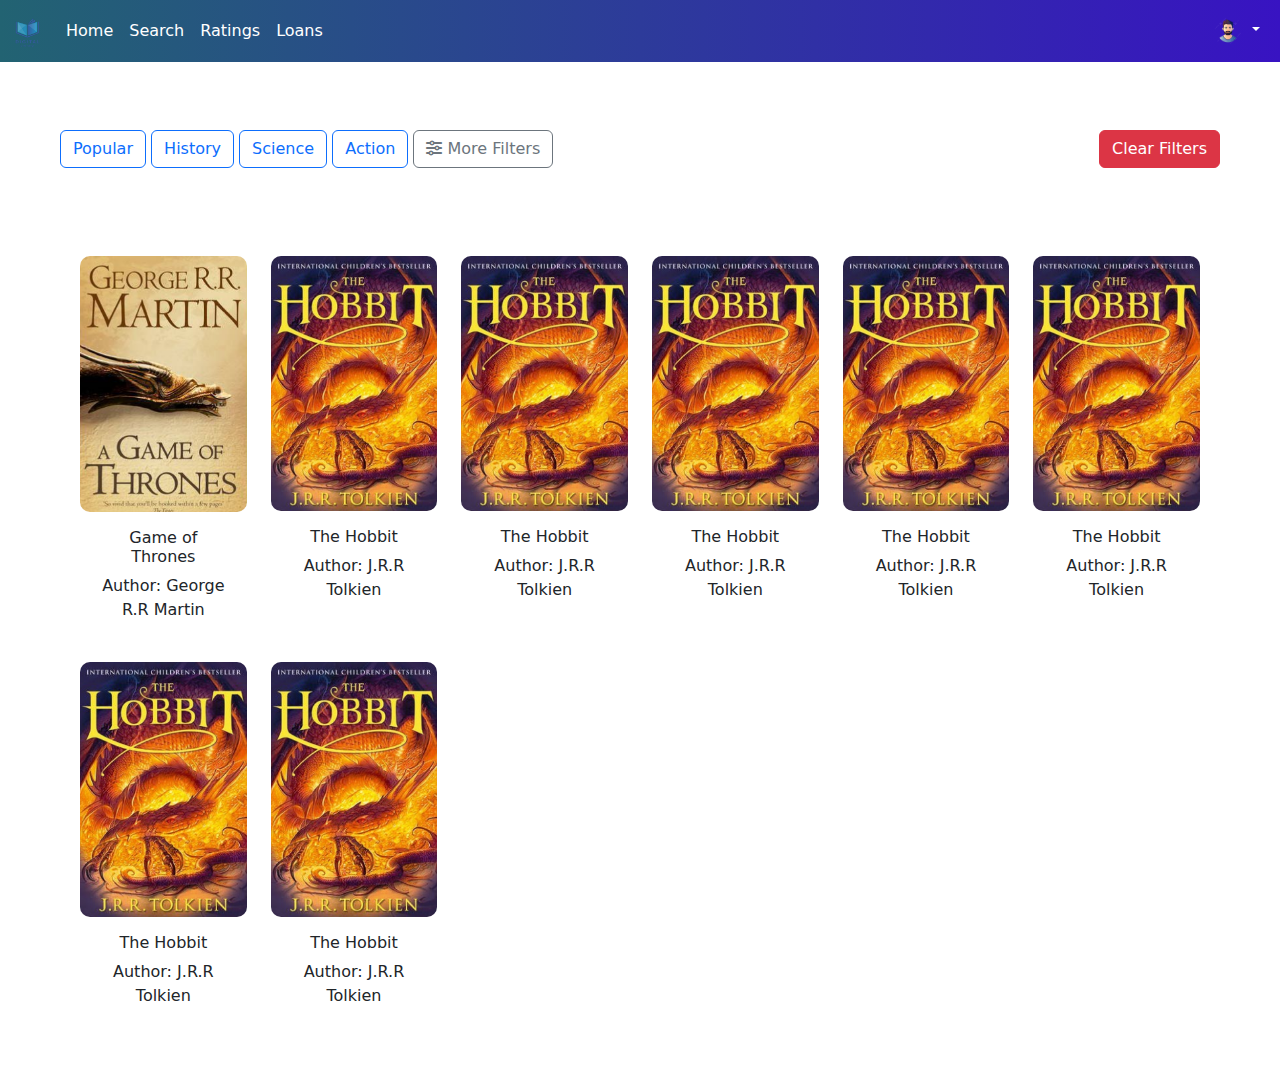
<file: index.html>
<!DOCTYPE html>
<html lang="en">
<head>
  <meta charset="UTF-8">
  <meta name="viewport" content="width=device-width, initial-scale=1.0">
  <title>Home</title>
  <link href="https://fonts.googleapis.com/css2?family=Lato:wght@400;700&display=swap" rel="stylesheet">
  <link href="https://cdn.jsdelivr.net/npm/bootstrap@5.3.0/dist/css/bootstrap.min.css" rel="stylesheet">
  <link rel="stylesheet" href="css/index-style.css">
  <link rel="stylesheet" href="css/styles.css">
  <link href="https://cdnjs.cloudflare.com/ajax/libs/font-awesome/6.0.0-beta3/css/all.min.css" rel="stylesheet">
</head>
<body>

<!-- Mobile Navbar (Top) with Logo in the Center, Back Arrow, and Avatar -->
<nav class="navbar navbar-light bg-light fixed-top d-flex d-lg-none">
  <div class="container-fluid justify-content-between align-items-center">
    <!-- Back Arrow Placeholder -->
    <a href="index.html" class="navbar-icon">
      <img src="images/back-arrow.png" alt="Back" width="24" height="24">
    </a>

    <!-- Centered Logo -->
    <a class="navbar-brand mx-auto" href="index.html">
      <img src="images/logo.png" alt="Library" width="30" height="30" class="d-inline-block align-text-top">
    </a>

    <!-- Placeholder Avatar Icon -->
    <a href="#" class="navbar-icon">
      <img src="images/user-avatar.png" alt="Avatar" width="30" height="30" class="rounded-circle">
    </a>
  </div>
</nav>

<!-- Desktop Navbar -->
<nav class="navbar navbar-expand-lg navbar-light bg-light d-none d-lg-flex">
  <div class="container-fluid">
    <a class="navbar-brand" href="index.html">
      <img src="images/logo.png" alt="Library" width="30" height="30" class="d-inline-block align-text-top">
    </a>
    <div class="collapse navbar-collapse" id="navbarNav">
      <ul class="navbar-nav me-auto">
        <li class="nav-item"><a class="nav-link" href="index.html">Home</a></li>
        <li class="nav-item"><a class="nav-link" href="search.html">Search</a></li>
        <li class="nav-item"><a class="nav-link" href="ratings.html">Ratings</a></li>
        <li class="nav-item"><a class="nav-link" href="loans.html">Loans</a></li>
      </ul>
      <ul class="navbar-nav ms-auto">
        <!-- Profile Avatar for Desktop -->
        <li class="nav-item dropdown">
          <a class="nav-link dropdown-toggle" href="#" id="userMenu" role="button" data-bs-toggle="dropdown" aria-expanded="false">
            <img src="images/user-avatar.png" alt="User Avatar" width="30" height="30" class="rounded-circle">
          </a>
          <ul class="dropdown-menu dropdown-menu-end" aria-labelledby="userMenu">
            <li><a class="dropdown-item" href="user-settings.html">User Settings</a></li>
            <li><a class="dropdown-item" href="login.html">Logout</a></li>
          </ul>
        </li>
      </ul>
    </div>
  </div>
</nav>

<!-- Mobile Navbar (Bottom) -->
<nav class="navbar navbar-light bg-light fixed-bottom d-flex d-lg-none">
  <div class="container-fluid justify-content-around">
    <a class="nav-link text-center" href="index.html"><i class="fas fa-home"></i><br></a>
    <a class="nav-link text-center" href="search.html"><i class="fas fa-search"></i><br></a>
    <a class="nav-link text-center" href="ratings.html"><i class="fas fa-star"></i><br></a>
    <a class="nav-link text-center" href="loans.html"><i class="fas fa-book"></i><br></a>
    <a class="nav-link text-center" href="user-settings.html"><i class="fas fa-user-cog"></i><br></a>
  </div>
</nav>
<!-- Book Gallery and Filters -->
<div class="container mt-5">
  <div class="row mb-3 filter-row">
    <div class="col-md-8">
      <button class="btn btn-outline-primary filter-btn" data-filter="Popular">Popular</button>
      <button class="btn btn-outline-primary filter-btn" data-filter="History">History</button>
      <button class="btn btn-outline-primary filter-btn" data-filter="Science">Science</button>
      <button class="btn btn-outline-primary filter-btn" data-filter="Action">Action</button>
      <button class="btn btn-outline-secondary" id="moreFiltersBtn"><i class="fas fa-sliders-h"></i> More Filters</button>
    </div>
    <div class="col-md-4 text-end">
      <button class="btn btn-danger" id="clearFiltersBtn">Clear Filters</button>
    </div>
  </div>

  <!-- More Filters Modal -->
  <div id="moreFiltersModal" class="modal">
    <div class="modal-dialog modal-lg">
      <div class="modal-content">
        <div class="modal-header">
          <h5 class="modal-title">More Filters</h5>
          <button type="button" class="btn-close" data-bs-dismiss="modal" aria-label="Close"></button>
        </div>
        <div class="modal-body">
          <div class="row">
            <div class="col-md-6">
              <h6>Sort by Category</h6>
              <div class="accordion" id="filterAccordion">
                <div class="accordion-item">
                  <h2 class="accordion-header" id="genreHeading">
                    <button class="accordion-button" type="button" data-bs-toggle="collapse" data-bs-target="#collapseGenre" aria-expanded="true" aria-controls="collapseGenre">
                      Genre
                    </button>
                  </h2>
                  <div id="collapseGenre" class="accordion-collapse collapse show" aria-labelledby="genreHeading" data-bs-parent="#filterAccordion">
                    <div class="accordion-body">
                      <div class="form-check">
                        <input class="form-check-input" type="checkbox" value="" id="horrorCheckbox">
                        <label class="form-check-label" for="horrorCheckbox">Horror</label>
                      </div>
                      <div class="form-check">
                        <input class="form-check-input" type="checkbox" value="" id="scifiCheckbox">
                        <label class="form-check-label" for="scifiCheckbox">Sci-Fi</label>
                      </div>
                      <div class="form-check">
                        <input class="form-check-input" type="checkbox" value="" id="romanceCheckbox">
                        <label class="form-check-label" for="romanceCheckbox">Romance</label>
                      </div>
                      <!-- Additional genres -->
                    </div>
                  </div>
                </div>
                <div class="accordion-item">
                  <h2 class="accordion-header" id="ageHeading">
                    <button class="accordion-button collapsed" type="button" data-bs-toggle="collapse" data-bs-target="#collapseAge" aria-expanded="false" aria-controls="collapseAge">
                      Age
                    </button>
                  </h2>
                  <div id="collapseAge" class="accordion-collapse collapse" aria-labelledby="ageHeading" data-bs-parent="#filterAccordion">
                    <div class="accordion-body">
                      <div class="form-check">
                        <input class="form-check-input" type="checkbox" value="" id="childrenCheckbox">
                        <label class="form-check-label" for="childrenCheckbox">Children</label>
                      </div>
                      <div class="form-check">
                        <input class="form-check-input" type="checkbox" value="" id="adultCheckbox">
                        <label class="form-check-label" for="adultCheckbox">Adult</label>
                      </div>
                      <!-- Additional age categories -->
                    </div>
                  </div>
                </div>
                <div class="accordion-item">
                  <h2 class="accordion-header" id="languageHeading">
                    <button class="accordion-button collapsed" type="button" data-bs-toggle="collapse" data-bs-target="#collapseLanguage" aria-expanded="false" aria-controls="collapseLanguage">
                      Language
                    </button>
                  </h2>
                  <div id="collapseLanguage" class="accordion-collapse collapse" aria-labelledby="languageHeading" data-bs-parent="#filterAccordion">
                    <div class="accordion-body">
                      <div class="form-check">
                        <input class="form-check-input" type="checkbox" value="" id="englishCheckbox">
                        <label class="form-check-label" for="englishCheckbox">English</label>
                      </div>
                      <div class="form-check">
                        <input class="form-check-input" type="checkbox" value="" id="spanishCheckbox">
                        <label class="form-check-label" for="spanishCheckbox">Spanish</label>
                      </div>
                      <!-- Additional languages -->
                    </div>
                  </div>
                </div>
                <div class="accordion-item">
                  <h2 class="accordion-header" id="formatHeading">
                    <button class="accordion-button collapsed" type="button" data-bs-toggle="collapse" data-bs-target="#collapseFormat" aria-expanded="false" aria-controls="collapseFormat">
                      Format
                    </button>
                  </h2>
                  <div id="collapseFormat" class="accordion-collapse collapse" aria-labelledby="formatHeading" data-bs-parent="#filterAccordion">
                    <div class="accordion-body">
                      <div class="form-check">
                        <input class="form-check-input" type="checkbox" value="" id="ebookCheckbox">
                        <label class="form-check-label" for="ebookCheckbox">E-Book</label>
                      </div>
                      <div class="form-check">
                        <input class="form-check-input" type="checkbox" value="" id="hardcoverCheckbox">
                        <label class="form-check-label" for="hardcoverCheckbox">Hardcover</label>
                      </div>
                      <!-- Additional formats -->
                    </div>
                  </div>
                </div>
              </div> <!-- Accordion -->
            </div>
          </div>
        </div>
        <div class="modal-footer">
          <button type="button" class="btn btn-secondary" data-bs-dismiss="modal">Close</button>
          <button type="button" class="btn btn-primary">Apply Filters</button>
        </div>
      </div>
    </div>
  </div>

  <!-- Book Gallery -->
  <div class="container mt-5">
    <div class="row" id="bookGallery">
      <!-- Sample Book Card -->
      <div class="col-6 col-md-4 col-lg-2 mb-4">
        <div class="card book-card">
          <img src="images/got.png" class="card-img-top img-fluid" alt="Game of Thrones">
          <div class="card-body text-center">
            <h6 class="card-title">Game of Thrones</h6>
            <p class="card-text">Author: George R.R Martin</p>
          </div>
        </div>
      </div>

      <!-- Repeat for other books -->
      <div class="col-6 col-md-4 col-lg-2 mb-4">
        <div class="card book-card">
          <img src="images/hobbit.png" class="card-img-top img-fluid" alt="The Hobbit">
          <div class="card-body text-center">
            <h6 class="card-title">The Hobbit</h6>
            <p class="card-text">Author: J.R.R Tolkien</p>
          </div>
        </div>
      </div>
      <div class="col-6 col-md-4 col-lg-2 mb-4">
        <div class="card book-card">
          <img src="images/hobbit.png" class="card-img-top img-fluid" alt="The Hobbit">
          <div class="card-body text-center">
            <h6 class="card-title">The Hobbit</h6>
            <p class="card-text">Author: J.R.R Tolkien</p>
          </div>
        </div>
      </div>
      <div class="col-6 col-md-4 col-lg-2 mb-4">
        <div class="card book-card">
          <img src="images/hobbit.png" class="card-img-top img-fluid" alt="The Hobbit">
          <div class="card-body text-center">
            <h6 class="card-title">The Hobbit</h6>
            <p class="card-text">Author: J.R.R Tolkien</p>
          </div>
        </div>
      </div>
      <div class="col-6 col-md-4 col-lg-2 mb-4">
        <div class="card book-card">
          <img src="images/hobbit.png" class="card-img-top img-fluid" alt="The Hobbit">
          <div class="card-body text-center">
            <h6 class="card-title">The Hobbit</h6>
            <p class="card-text">Author: J.R.R Tolkien</p>
          </div>
        </div>
      </div>
      <div class="col-6 col-md-4 col-lg-2 mb-4">
        <div class="card book-card">
          <img src="images/hobbit.png" class="card-img-top img-fluid" alt="The Hobbit">
          <div class="card-body text-center">
            <h6 class="card-title">The Hobbit</h6>
            <p class="card-text">Author: J.R.R Tolkien</p>
          </div>
        </div>
      </div>
      <div class="col-6 col-md-4 col-lg-2 mb-4">
        <div class="card book-card">
          <img src="images/hobbit.png" class="card-img-top img-fluid" alt="The Hobbit">
          <div class="card-body text-center">
            <h6 class="card-title">The Hobbit</h6>
            <p class="card-text">Author: J.R.R Tolkien</p>
          </div>
        </div>
      </div>
      <div class="col-6 col-md-4 col-lg-2 mb-4">
        <div class="card book-card">
          <img src="images/hobbit.png" class="card-img-top img-fluid" alt="The Hobbit">
          <div class="card-body text-center">
            <h6 class="card-title">The Hobbit</h6>
            <p class="card-text">Author: J.R.R Tolkien</p>
          </div>
        </div>
      </div>

      <!-- Add more books similarly -->
    </div>
  </div>
</div>
<!-- Bootstrap JavaScript -->
<script src="https://cdn.jsdelivr.net/npm/bootstrap@5.3.0/dist/js/bootstrap.bundle.min.js"></script>

  </body>
</html>
</file>
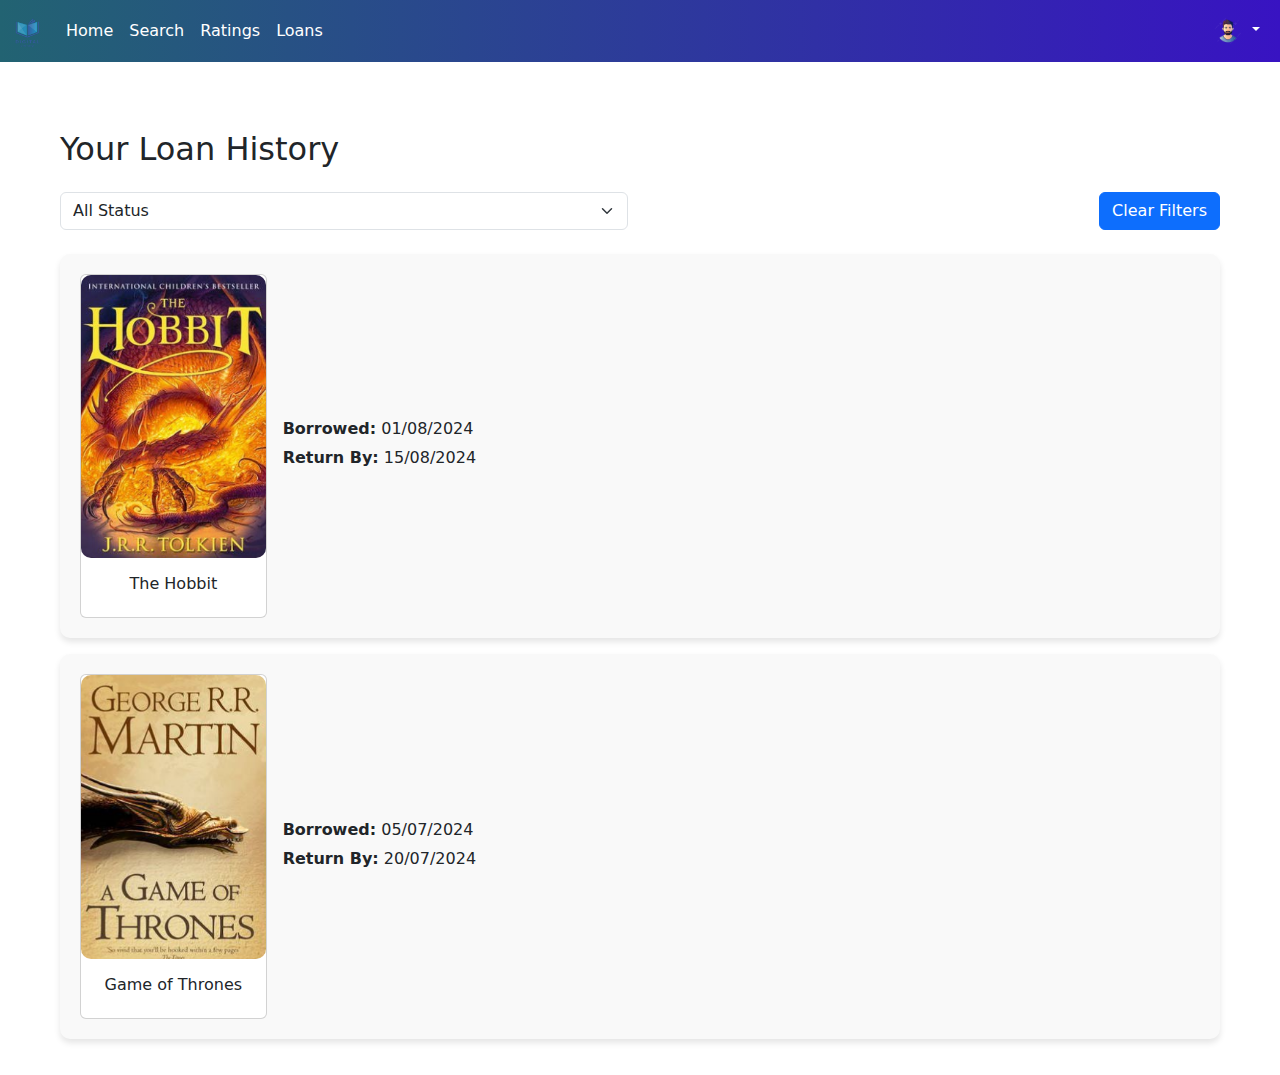
<file: loans.html>
<!DOCTYPE html>
<html lang="en">
<head>
    <meta charset="UTF-8">
    <meta name="viewport" content="width=device-width, initial-scale=1.0">
    <title>Loans</title>

    <!-- Google Fonts (Lato) -->
    <link href="https://fonts.googleapis.com/css2?family=Lato:wght@400;700&display=swap" rel="stylesheet">

    <!-- Bootstrap CSS (Unified version 5.3.0) -->
    <link href="https://cdn.jsdelivr.net/npm/bootstrap@5.3.0/dist/css/bootstrap.min.css" rel="stylesheet">

    <!-- Custom CSS -->
    <link rel="stylesheet" href="css/loans.css">
    <link rel="stylesheet" href="css/styles.css">

    <!-- Font Awesome Icons -->
    <link href="https://cdnjs.cloudflare.com/ajax/libs/font-awesome/6.0.0-beta3/css/all.min.css" rel="stylesheet">
</head>


<body>
<!-- Mobile Navbar (Top) with Logo in the Center, Back Arrow, and Avatar -->
<nav class="navbar navbar-light bg-light fixed-top d-flex d-lg-none">
    <div class="container-fluid justify-content-between align-items-center">
        <!-- Back Arrow Placeholder -->
        <a href="index.html" class="navbar-icon">
            <img src="images/back-arrow.png" alt="Back" width="24" height="24">
        </a>

        <!-- Centered Logo -->
        <a class="navbar-brand mx-auto" href="index.html">
            <img src="images/logo.png" alt="Library" width="30" height="30" class="d-inline-block align-text-top">
        </a>

        <!-- Placeholder Avatar Icon -->
        <a href="#" class="navbar-icon">
            <img src="images/user-avatar.png" alt="Avatar" width="30" height="30" class="rounded-circle">
        </a>
    </div>
</nav>

<!-- Desktop Navbar -->
<nav class="navbar navbar-expand-lg navbar-light bg-light d-none d-lg-flex">
    <div class="container-fluid">
        <a class="navbar-brand" href="index.html">
            <img src="images/logo.png" alt="Library" width="30" height="30" class="d-inline-block align-text-top">
        </a>
        <div class="collapse navbar-collapse" id="navbarNav">
            <ul class="navbar-nav me-auto">
                <li class="nav-item"><a class="nav-link" href="index.html">Home</a></li>
                <li class="nav-item"><a class="nav-link" href="search.html">Search</a></li>
                <li class="nav-item"><a class="nav-link" href="ratings.html">Ratings</a></li>
                <li class="nav-item"><a class="nav-link" href="loans.html">Loans</a></li>
            </ul>
            <ul class="navbar-nav ms-auto">
                <!-- Profile Avatar for Desktop -->
                <li class="nav-item dropdown">
                    <a class="nav-link dropdown-toggle" href="#" id="userMenu" role="button" data-bs-toggle="dropdown" aria-expanded="false">
                        <img src="images/user-avatar.png" alt="User Avatar" width="30" height="30" class="rounded-circle">
                    </a>
                    <ul class="dropdown-menu dropdown-menu-end" aria-labelledby="userMenu">
                        <li><a class="dropdown-item" href="user-settings.html">User Settings</a></li>
                        <li><a class="dropdown-item" href="login.html">Logout</a></li>
                    </ul>
                </li>
            </ul>
        </div>
    </div>
</nav>

<!-- Mobile Navbar (Bottom) -->
<nav class="navbar navbar-light bg-light fixed-bottom d-flex d-lg-none">
    <div class="container-fluid justify-content-around">
        <a class="nav-link text-center" href="index.html"><i class="fas fa-home"></i><br></a>
        <a class="nav-link text-center" href="search.html"><i class="fas fa-search"></i><br></a>
        <a class="nav-link text-center" href="ratings.html"><i class="fas fa-star"></i><br></a>
        <a class="nav-link text-center" href="loans.html"><i class="fas fa-book"></i><br></a>
        <a class="nav-link text-center" href="user-settings.html"><i class="fas fa-user-cog"></i><br></a>
    </div>
</nav>

<!-- Main Content -->
<div class="container mt-5">
    <!-- Title -->
    <h2 class="mb-4">Your Loan History</h2>

    <!-- Filters Section -->
    <div class="filter-row mb-4">
        <div class="row align-items-center">
            <div class="col-md-6">
                <select class="form-select" aria-label="Filter by Status">
                    <option selected>All Status</option>
                    <option value="1">Returned</option>
                    <option value="2">Overdue</option>
                    <option value="3">Borrowed</option>
                </select>
            </div>
            <div class="col-md-6 text-end">
                <button class="btn btn-primary">Clear Filters</button>
            </div>
        </div>
    </div>

    <!-- Loan List -->
    <div class="row" id="loanList">
        <!-- Loan Card 1 -->
        <div class="col-12 mb-3">
            <div class="loan-card d-flex align-items-center">
                <div class="col-4 col-md-2">
                    <div class="card book-card">
                        <img src="images/hobbit.png" class="card-img-top img-fluid" alt="The Hobbit">
                        <div class="card-body text-center">
                            <h6 class="card-title">The Hobbit</h6>
                        </div>
                    </div>
                </div>
                <div class="loan-info ms-3">
                    <p><strong>Borrowed:</strong> 01/08/2024</p>
                    <p><strong>Return By:</strong> 15/08/2024</p>
                </div>
            </div>
        </div>

        <!-- Loan Card 2 -->
        <div class="col-12 mb-3">
            <div class="loan-card d-flex align-items-center">
                <div class="col-4 col-md-2">
                    <div class="card book-card">
                        <img src="images/got.png" class="card-img-top img-fluid" alt="Game of Thrones">
                        <div class="card-body text-center">
                            <h6 class="card-title">Game of Thrones</h6>
                        </div>
                    </div>
                </div>
                <div class="loan-info ms-3">
                    <p><strong>Borrowed:</strong> 05/07/2024</p>
                    <p><strong>Return By:</strong> 20/07/2024</p>
                </div>
            </div>
        </div>

        <!-- Additional Loan Cards can be added here -->
    </div>
</div>

<!-- Bootstrap JS and dependencies -->
<script src="https://code.jquery.com/jquery-3.5.1.slim.min.js"></script>
<script src="https://cdn.jsdelivr.net/npm/bootstrap@5.3.0/dist/js/bootstrap.bundle.min.js"></script>

</body>
</html>
</file>
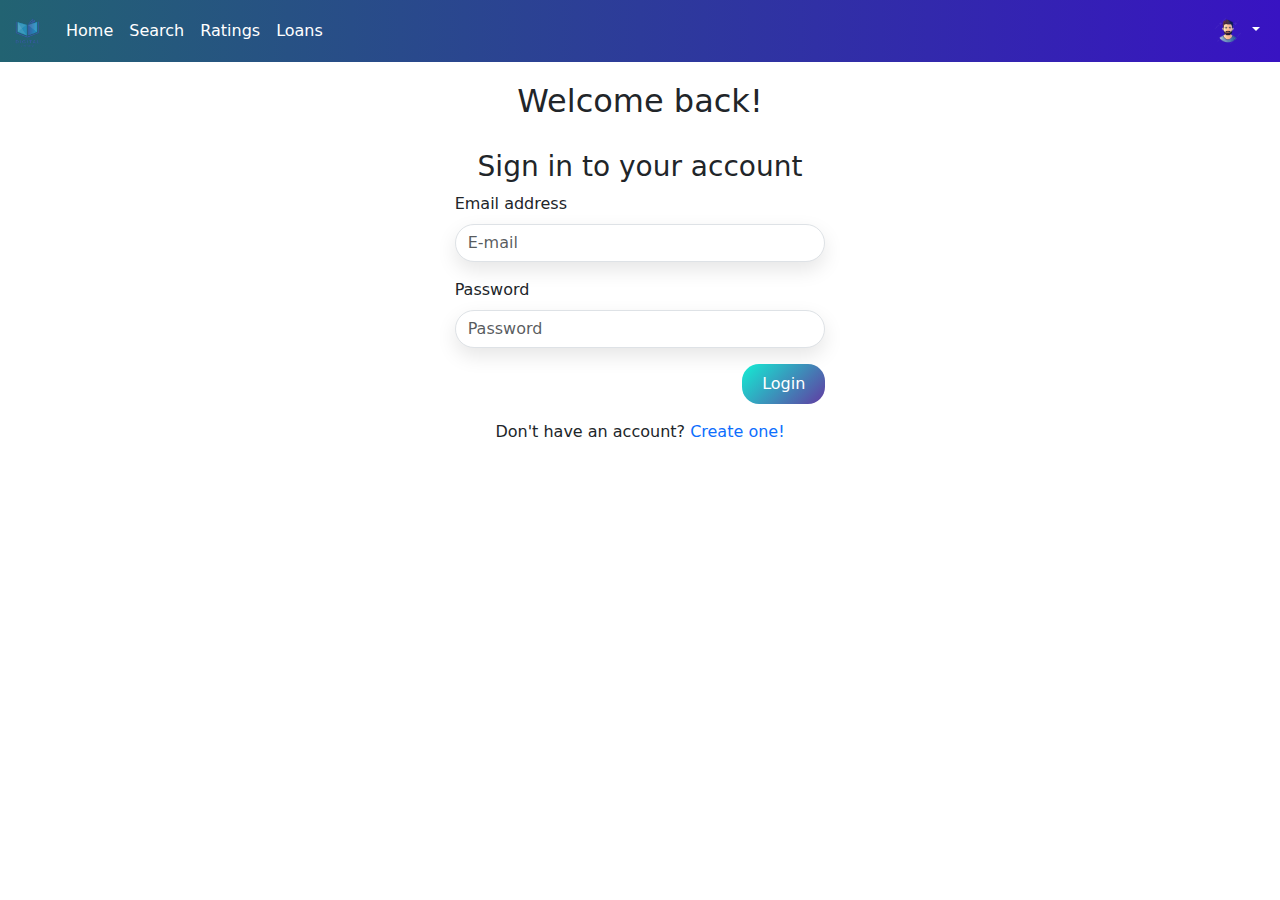
<file: login.html>
<!DOCTYPE html>
<html lang="en">
<head>
    <meta charset="UTF-8">
    <meta name="viewport" content="width=device-width, initial-scale=1.0">
    <title>Library Login</title>
    <link href="https://fonts.googleapis.com/css2?family=Lato:wght@400;700&display=swap" rel="stylesheet">
    <link href="https://cdn.jsdelivr.net/npm/bootstrap@5.3.0/dist/css/bootstrap.min.css" rel="stylesheet">
    <link rel="stylesheet" href="css/login-style.css">
    <link rel="stylesheet" href="css/styles.css">
    <link href="https://cdnjs.cloudflare.com/ajax/libs/font-awesome/6.0.0-beta3/css/all.min.css" rel="stylesheet">
</head>
<body>

<!-- Mobile Navbar (Top) with Logo in the Center, Back Arrow, and Avatar -->
<nav class="navbar navbar-light bg-light fixed-top d-flex d-lg-none">
    <div class="container-fluid justify-content-between align-items-center">
        <!-- Back Arrow Placeholder -->
        <a href="index.html" class="navbar-icon">
            <img src="images/back-arrow.png" alt="Back" width="24" height="24">
        </a>

        <!-- Centered Logo -->
        <a class="navbar-brand mx-auto" href="index.html">
            <img src="images/logo.png" alt="Library" width="30" height="30" class="d-inline-block align-text-top">
        </a>

        <!-- Placeholder Avatar Icon -->
        <a href="#" class="navbar-icon">
            <img src="images/user-avatar.png" alt="Avatar" width="30" height="30" class="rounded-circle">
        </a>
    </div>
</nav>

<!-- Desktop Navbar -->
<nav class="navbar navbar-expand-lg navbar-light bg-light d-none d-lg-flex">
    <div class="container-fluid">
        <a class="navbar-brand" href="index.html">
            <img src="images/logo.png" alt="Library" width="30" height="30" class="d-inline-block align-text-top">
        </a>
        <div class="collapse navbar-collapse" id="navbarNav">
            <ul class="navbar-nav me-auto">
                <li class="nav-item"><a class="nav-link" href="index.html">Home</a></li>
                <li class="nav-item"><a class="nav-link" href="search.html">Search</a></li>
                <li class="nav-item"><a class="nav-link" href="ratings.html">Ratings</a></li>
                <li class="nav-item"><a class="nav-link" href="loans.html">Loans</a></li>
            </ul>
            <ul class="navbar-nav ms-auto">
                <!-- Profile Avatar for Desktop -->
                <li class="nav-item dropdown">
                    <a class="nav-link dropdown-toggle" href="#" id="userMenu" role="button" data-bs-toggle="dropdown" aria-expanded="false">
                        <img src="images/user-avatar.png" alt="User Avatar" width="30" height="30" class="rounded-circle">
                    </a>
                    <ul class="dropdown-menu dropdown-menu-end" aria-labelledby="userMenu">
                        <li><a class="dropdown-item" href="user-settings.html">User Settings</a></li>
                        <li><a class="dropdown-item" href="login.html">Logout</a></li>
                    </ul>
                </li>
            </ul>
        </div>
    </div>
</nav>

<!-- Mobile Navbar (Bottom) -->
<nav class="navbar navbar-light bg-light fixed-bottom d-flex d-lg-none">
    <div class="container-fluid justify-content-around">
        <a class="nav-link text-center" href="index.html"><i class="fas fa-home"></i><br></a>
        <a class="nav-link text-center" href="search.html"><i class="fas fa-search"></i><br></a>
        <a class="nav-link text-center" href="ratings.html"><i class="fas fa-star"></i><br></a>
        <a class="nav-link text-center" href="loans.html"><i class="fas fa-book"></i><br></a>
        <a class="nav-link text-center" href="user-settings.html"><i class="fas fa-user-cog"></i><br></a>
    </div>
</nav>
<!-- Login Form -->
<div class="container">
    <div class="row justify-content-center">
        <div class="col-md-4">
            <h2 class="text-center">Welcome back!</h2>
            <h3 class="text-center">Sign in to your account</h3>
            <form>
                <div class="mb-3">
                    <label for="email" class="form-label">Email address</label>
                    <input type="email" class="form-control" id="email" placeholder="E-mail">
                </div>
                <div class="mb-3">
                    <label for="password" class="form-label">Password</label>
                    <input type="password" class="form-control" id="password" placeholder="Password">
                </div>
                <div class="d-flex justify-content-end">
                    <button type="submit" class="btn btn-login">Login</button>
                </div>
                <!-- Signup link below the login button -->
                <p class="text-center mt-3">
                    Don't have an account?
                    <a href="signup.html" class="text-decoration-none">Create one!</a>
                </p>
            </form>
        </div>
    </div>
</div>



<script src="https://cdn.jsdelivr.net/npm/bootstrap@5.3.0/dist/js/bootstrap.bundle.min.js"></script>

</body>
</html>
</file>
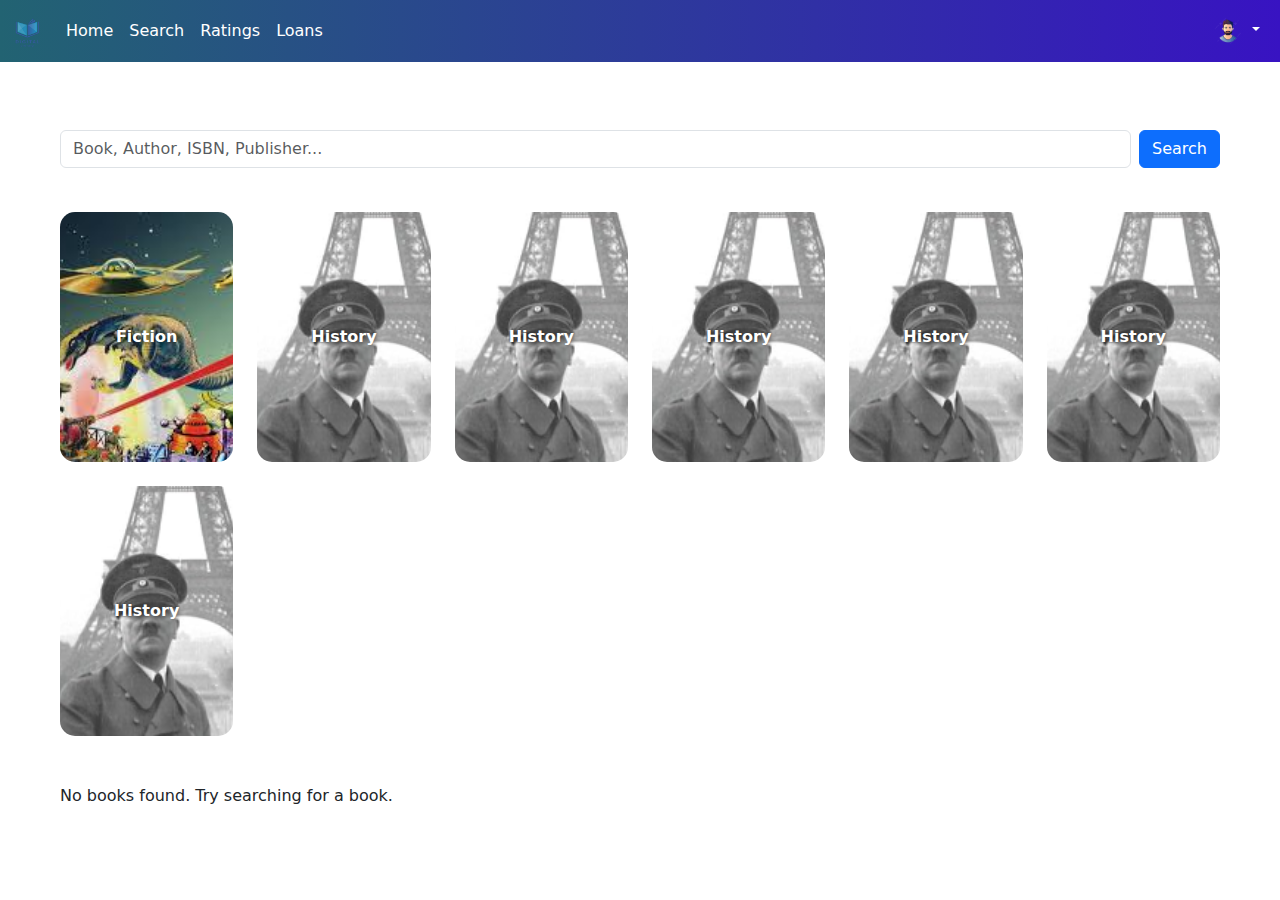
<file: search.html>
<!DOCTYPE html>
<html lang="en">
<head>
    <meta charset="UTF-8">
    <meta name="viewport" content="width=device-width, initial-scale=1.0">
    <title>Home</title>
    <link href="https://fonts.googleapis.com/css2?family=Lato:wght@400;700&display=swap" rel="stylesheet">
    <link href="https://cdn.jsdelivr.net/npm/bootstrap@5.3.0/dist/css/bootstrap.min.css" rel="stylesheet">
    <link rel="stylesheet" href="css/styles.css">
    <link href="https://cdnjs.cloudflare.com/ajax/libs/font-awesome/6.0.0-beta3/css/all.min.css" rel="stylesheet">
</head>
<body>
<!-- Mobile Navbar (Top) with Logo in the Center, Back Arrow, and Avatar -->
<nav class="navbar navbar-light bg-light fixed-top d-flex d-lg-none">
    <div class="container-fluid justify-content-between align-items-center">
        <!-- Back Arrow Placeholder -->
        <a href="index.html" class="navbar-icon">
            <img src="images/back-arrow.png" alt="Back" width="24" height="24">
        </a>

        <!-- Centered Logo -->
        <a class="navbar-brand mx-auto" href="index.html">
            <img src="images/logo.png" alt="Library" width="30" height="30" class="d-inline-block align-text-top">
        </a>

        <!-- Placeholder Avatar Icon -->
        <a href="#" class="navbar-icon">
            <img src="images/user-avatar.png" alt="Avatar" width="30" height="30" class="rounded-circle">
        </a>
    </div>
</nav>

<!-- Desktop Navbar -->
<nav class="navbar navbar-expand-lg navbar-light bg-light d-none d-lg-flex">
    <div class="container-fluid">
        <a class="navbar-brand" href="index.html">
            <img src="images/logo.png" alt="Library" width="30" height="30" class="d-inline-block align-text-top">
        </a>
        <div class="collapse navbar-collapse" id="navbarNav">
            <ul class="navbar-nav me-auto">
                <li class="nav-item"><a class="nav-link" href="index.html">Home</a></li>
                <li class="nav-item"><a class="nav-link" href="search.html">Search</a></li>
                <li class="nav-item"><a class="nav-link" href="ratings.html">Ratings</a></li>
                <li class="nav-item"><a class="nav-link" href="loans.html">Loans</a></li>
            </ul>
            <ul class="navbar-nav ms-auto">
                <!-- Profile Avatar for Desktop -->
                <li class="nav-item dropdown">
                    <a class="nav-link dropdown-toggle" href="#" id="userMenu" role="button" data-bs-toggle="dropdown" aria-expanded="false">
                        <img src="images/user-avatar.png" alt="User Avatar" width="30" height="30" class="rounded-circle">
                    </a>
                    <ul class="dropdown-menu dropdown-menu-end" aria-labelledby="userMenu">
                        <li><a class="dropdown-item" href="user-settings.html">User Settings</a></li>
                        <li><a class="dropdown-item" href="login.html">Logout</a></li>
                    </ul>
                </li>
            </ul>
        </div>
    </div>
</nav>

<!-- Mobile Navbar (Bottom) -->
<nav class="navbar navbar-light bg-light fixed-bottom d-flex d-lg-none">
    <div class="container-fluid justify-content-around">
        <a class="nav-link text-center" href="index.html"><i class="fas fa-home"></i><br></a>
        <a class="nav-link text-center" href="search.html"><i class="fas fa-search"></i><br></a>
        <a class="nav-link text-center" href="ratings.html"><i class="fas fa-star"></i><br></a>
        <a class="nav-link text-center" href="loans.html"><i class="fas fa-book"></i><br></a>
        <a class="nav-link text-center" href="user-settings.html"><i class="fas fa-user-cog"></i><br></a>
    </div>
</nav>
<!-- Search Page -->
<div class="container mt-5">
    <!-- Search Bar -->
    <div class="row mb-4">
        <div class="col-12">
            <form id="searchForm" class="d-flex">
                <input type="text" class="form-control me-2" id="bookSearch" placeholder="Book, Author, ISBN, Publisher..." aria-label="Search">
                <button type="submit" class="btn btn-primary">Search</button>
            </form>
        </div>
    </div>

    <!-- Book Categories -->
    <div class="row mb-4" id="categoryGallery">
        <!-- Fiction Category Card -->
        <div class="col-6 col-md-4 col-lg-2 mb-4">
            <div class="card category-card">
                <img src="images/fiction.png" class="card-img-top img-fluid" alt="Fiction">
                <div class="category-overlay">
                    <h6 class="category-title">Fiction</h6>
                </div>
            </div>
        </div>

        <!-- History Category Card -->
        <div class="col-6 col-md-4 col-lg-2 mb-4">
            <div class="card category-card">
                <img src="images/history.png" class="card-img-top img-fluid" alt="History">
                <div class="category-overlay">
                    <h6 class="category-title">History</h6>
                </div>
            </div>
        </div>

        <!-- Add more categories similarly -->
        <div class="col-6 col-md-4 col-lg-2 mb-4">
            <div class="card category-card">
                <img src="images/history.png" class="card-img-top img-fluid" alt="History">
                <div class="category-overlay">
                    <h6 class="category-title">History</h6>
                </div>
            </div>
        </div>
        <div class="col-6 col-md-4 col-lg-2 mb-4">
            <div class="card category-card">
                <img src="images/history.png" class="card-img-top img-fluid" alt="History">
                <div class="category-overlay">
                    <h6 class="category-title">History</h6>
                </div>
            </div>
        </div>
        <div class="col-6 col-md-4 col-lg-2 mb-4">
            <div class="card category-card">
                <img src="images/history.png" class="card-img-top img-fluid" alt="History">
                <div class="category-overlay">
                    <h6 class="category-title">History</h6>
                </div>
            </div>
        </div>
        <div class="col-6 col-md-4 col-lg-2 mb-4">
            <div class="card category-card">
                <img src="images/history.png" class="card-img-top img-fluid" alt="History">
                <div class="category-overlay">
                    <h6 class="category-title">History</h6>
                </div>
            </div>
        </div>
        <div class="col-6 col-md-4 col-lg-2 mb-4">
            <div class="card category-card">
                <img src="images/history.png" class="card-img-top img-fluid" alt="History">
                <div class="category-overlay">
                    <h6 class="category-title">History</h6>
                </div>
            </div>
        </div>
    </div>

    <!-- Search Results (can be dynamically updated based on user input) -->
    <div class="row" id="searchResults">
        <!-- Placeholder for search results -->
        <p>No books found. Try searching for a book.</p>
    </div>
</div>
<!-- Bootstrap JavaScript -->
<script src="https://cdn.jsdelivr.net/npm/bootstrap@5.3.0/dist/js/bootstrap.bundle.min.js"></script>

</body>
</html>
</file>
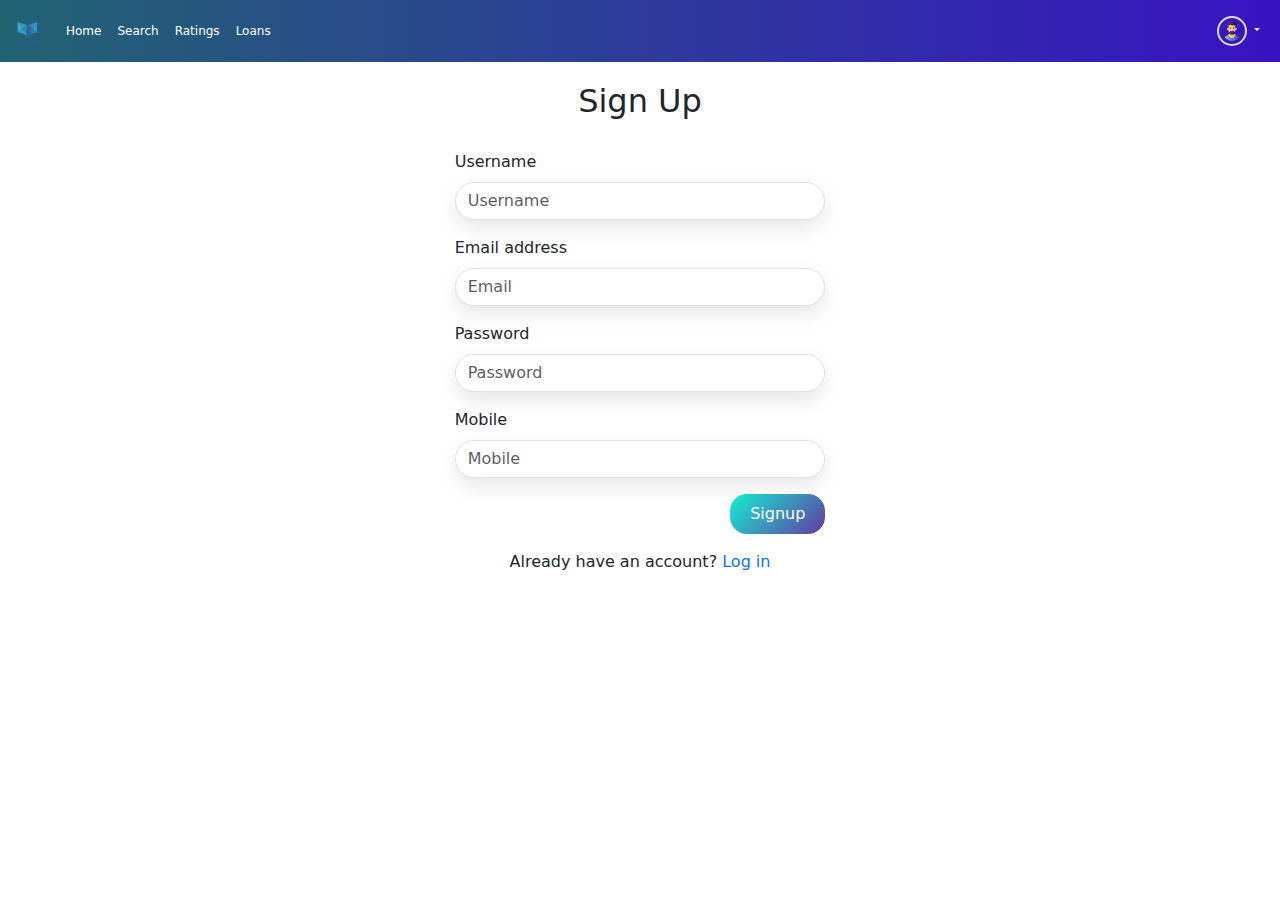
<file: signup.html>
<!DOCTYPE html>
<html lang="en">
<head>
    <meta charset="UTF-8">
    <meta name="viewport" content="width=device-width, initial-scale=1.0">
    <title>Library Login</title>
    <link href="https://fonts.googleapis.com/css2?family=Lato:wght@400;700&display=swap" rel="stylesheet">
    <link href="https://cdn.jsdelivr.net/npm/bootstrap@5.3.0/dist/css/bootstrap.min.css" rel="stylesheet">
    <link rel="stylesheet" href="css/signup-style.css">
    <link rel="stylesheet" href="css/styles.css">
    <link href="https://cdnjs.cloudflare.com/ajax/libs/font-awesome/6.0.0-beta3/css/all.min.css" rel="stylesheet">
</head>
<body>
<!-- Mobile Navbar (Top) with Logo in the Center, Back Arrow, and Avatar -->
<nav class="navbar navbar-light bg-light fixed-top d-flex d-lg-none">
    <div class="container-fluid justify-content-between align-items-center">
        <!-- Back Arrow Placeholder -->
        <a href="index.html" class="navbar-icon">
            <img src="images/back-arrow.png" alt="Back" width="24" height="24">
        </a>

        <!-- Centered Logo -->
        <a class="navbar-brand mx-auto" href="index.html">
            <img src="images/logo.png" alt="Library" width="30" height="30" class="d-inline-block align-text-top">
        </a>

        <!-- Placeholder Avatar Icon -->
        <a href="#" class="navbar-icon">
            <img src="images/user-avatar.png" alt="Avatar" width="30" height="30" class="rounded-circle">
        </a>
    </div>
</nav>

<!-- Desktop Navbar -->
<nav class="navbar navbar-expand-lg navbar-light bg-light d-none d-lg-flex">
    <div class="container-fluid">
        <a class="navbar-brand" href="index.html">
            <img src="images/logo.png" alt="Library" width="30" height="30" class="d-inline-block align-text-top">
        </a>
        <div class="collapse navbar-collapse" id="navbarNav">
            <ul class="navbar-nav me-auto">
                <li class="nav-item"><a class="nav-link" href="index.html">Home</a></li>
                <li class="nav-item"><a class="nav-link" href="search.html">Search</a></li>
                <li class="nav-item"><a class="nav-link" href="ratings.html">Ratings</a></li>
                <li class="nav-item"><a class="nav-link" href="loans.html">Loans</a></li>
            </ul>
            <ul class="navbar-nav ms-auto">
                <!-- Profile Avatar for Desktop -->
                <li class="nav-item dropdown">
                    <a class="nav-link dropdown-toggle" href="#" id="userMenu" role="button" data-bs-toggle="dropdown" aria-expanded="false">
                        <img src="images/user-avatar.png" alt="User Avatar" width="30" height="30" class="rounded-circle">
                    </a>
                    <ul class="dropdown-menu dropdown-menu-end" aria-labelledby="userMenu">
                        <li><a class="dropdown-item" href="user-settings.html">User Settings</a></li>
                        <li><a class="dropdown-item" href="login.html">Logout</a></li>
                    </ul>
                </li>
            </ul>
        </div>
    </div>
</nav>

<!-- Mobile Navbar (Bottom) -->
<nav class="navbar navbar-light bg-light fixed-bottom d-flex d-lg-none">
    <div class="container-fluid justify-content-around">
        <a class="nav-link text-center" href="index.html"><i class="fas fa-home"></i><br></a>
        <a class="nav-link text-center" href="search.html"><i class="fas fa-search"></i><br></a>
        <a class="nav-link text-center" href="ratings.html"><i class="fas fa-star"></i><br></a>
        <a class="nav-link text-center" href="loans.html"><i class="fas fa-book"></i><br></a>
        <a class="nav-link text-center" href="user-settings.html"><i class="fas fa-user-cog"></i><br></a>
    </div>
</nav>
<!-- Sign Up Form -->
<div class="container">
    <div class="row justify-content-center">
        <div class="col-md-4">
            <h2 class="text-center">Sign Up</h2>
            <form>
                <div class="mb-3">
                    <label for="fullName" class="form-label">Username</label>
                    <input type="text" class="form-control" id="fullName" placeholder="Username">
                </div>
                <div class="mb-3">
                    <label for="email" class="form-label">Email address</label>
                    <input type="email" class="form-control" id="email" placeholder="Email">
                </div>
                <div class="mb-3">
                    <label for="password" class="form-label">Password</label>
                    <input type="password" class="form-control" id="password" placeholder="Password">
                </div>
                <div class="mb-3">
                    <label for="confirmPassword" class="form-label">Mobile</label>
                    <input type="text" class="form-control" id="confirmPassword" placeholder="Mobile">
                </div>
                <div class="d-flex justify-content-end">
                    <button type="submit" class="btn btn-signup">Signup</button>
                </div>
                <p class="text-center mt-3">
                    Already have an account?
                    <a href="login.html" class="text-decoration-none">Log in</a>
                </p>
            </form>
        </div>
    </div>
</div>

<script src="https://cdn.jsdelivr.net/npm/bootstrap@5.3.0/dist/js/bootstrap.bundle.min.js"></script>

</body>
</html>
</file>
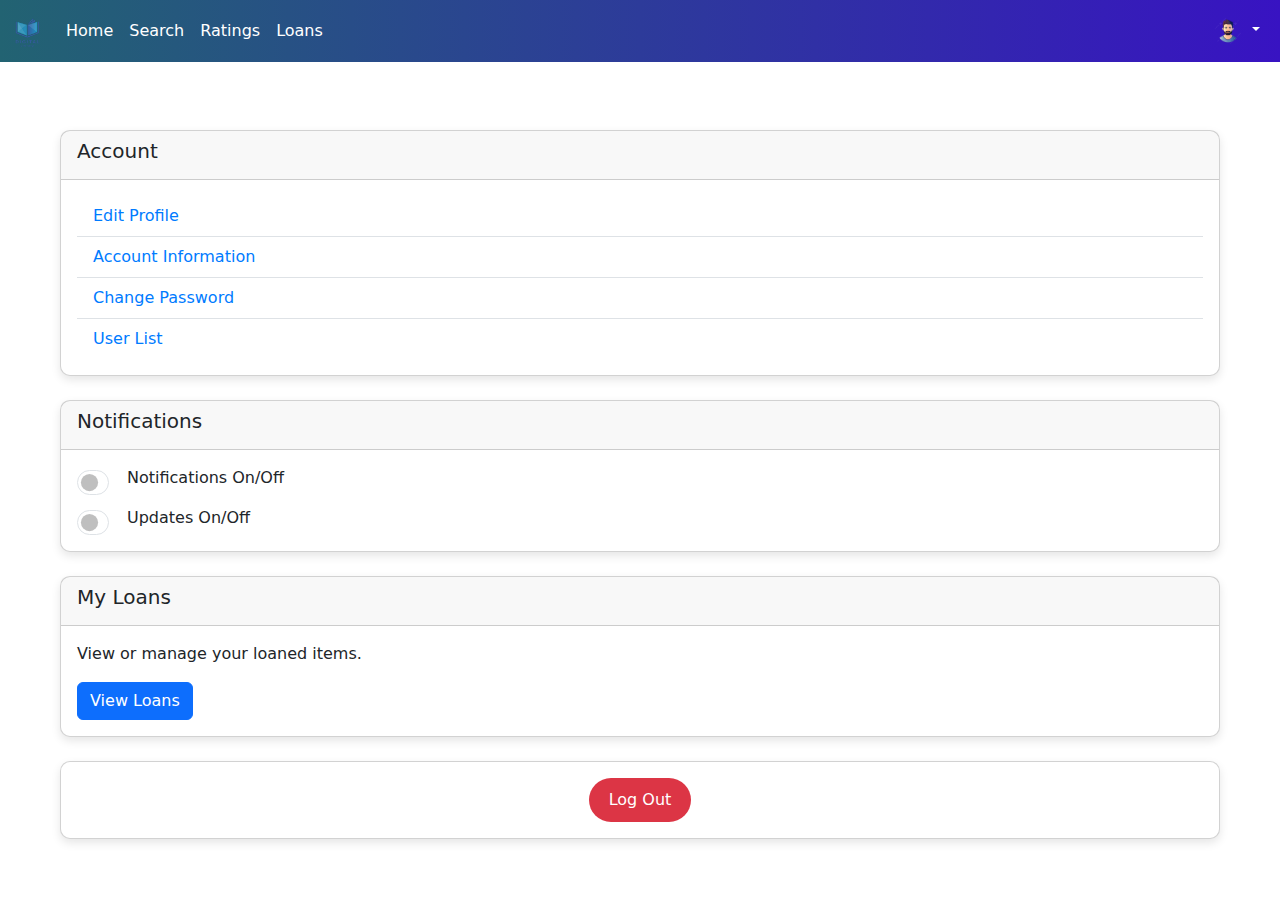
<file: user-settings.html>
<!DOCTYPE html>
<html lang="en">
<head>
    <meta charset="UTF-8">
    <meta name="viewport" content="width=device-width, initial-scale=1.0">
    <title>Loans</title>

    <!-- Google Fonts (Lato) -->
    <link href="https://fonts.googleapis.com/css2?family=Lato:wght@400;700&display=swap" rel="stylesheet">

    <!-- Bootstrap CSS (Unified version 5.3.0) -->
    <link href="https://cdn.jsdelivr.net/npm/bootstrap@5.3.0/dist/css/bootstrap.min.css" rel="stylesheet">

    <!-- Custom CSS -->
    <link rel="stylesheet" href="css/loans.css">
    <link rel="stylesheet" href="css/styles.css">

    <!-- Font Awesome Icons -->
    <link href="https://cdnjs.cloudflare.com/ajax/libs/font-awesome/6.0.0-beta3/css/all.min.css" rel="stylesheet">
</head>


<body>
<!-- Mobile Navbar (Top) with Logo in the Center, Back Arrow, and Avatar -->
<nav class="navbar navbar-light bg-light fixed-top d-flex d-lg-none">
    <div class="container-fluid justify-content-between align-items-center">
        <!-- Back Arrow Placeholder -->
        <a href="index.html" class="navbar-icon">
            <img src="images/back-arrow.png" alt="Back" width="24" height="24">
        </a>

        <!-- Centered Logo -->
        <a class="navbar-brand mx-auto" href="index.html">
            <img src="images/logo.png" alt="Library" width="30" height="30" class="d-inline-block align-text-top">
        </a>

        <!-- Placeholder Avatar Icon -->
        <a href="#" class="navbar-icon">
            <img src="images/user-avatar.png" alt="Avatar" width="30" height="30" class="rounded-circle">
        </a>
    </div>
</nav>

<!-- Desktop Navbar -->
<nav class="navbar navbar-expand-lg navbar-light bg-light d-none d-lg-flex">
    <div class="container-fluid">
        <a class="navbar-brand" href="index.html">
            <img src="images/logo.png" alt="Library" width="30" height="30" class="d-inline-block align-text-top">
        </a>
        <div class="collapse navbar-collapse" id="navbarNav">
            <ul class="navbar-nav me-auto">
                <li class="nav-item"><a class="nav-link" href="index.html">Home</a></li>
                <li class="nav-item"><a class="nav-link" href="search.html">Search</a></li>
                <li class="nav-item"><a class="nav-link" href="ratings.html">Ratings</a></li>
                <li class="nav-item"><a class="nav-link" href="loans.html">Loans</a></li>
            </ul>
            <ul class="navbar-nav ms-auto">
                <!-- Profile Avatar for Desktop -->
                <li class="nav-item dropdown">
                    <a class="nav-link dropdown-toggle" href="#" id="userMenu" role="button" data-bs-toggle="dropdown" aria-expanded="false">
                        <img src="images/user-avatar.png" alt="User Avatar" width="30" height="30" class="rounded-circle">
                    </a>
                    <ul class="dropdown-menu dropdown-menu-end" aria-labelledby="userMenu">
                        <li><a class="dropdown-item" href="user-settings.html">User Settings</a></li>
                        <li><a class="dropdown-item" href="login.html">Logout</a></li>
                    </ul>
                </li>
            </ul>
        </div>
    </div>
</nav>

<!-- Mobile Navbar (Bottom) -->
<nav class="navbar navbar-light bg-light fixed-bottom d-flex d-lg-none">
    <div class="container-fluid justify-content-around">
        <a class="nav-link text-center" href="index.html"><i class="fas fa-home"></i><br></a>
        <a class="nav-link text-center" href="search.html"><i class="fas fa-search"></i><br></a>
        <a class="nav-link text-center" href="ratings.html"><i class="fas fa-star"></i><br></a>
        <a class="nav-link text-center" href="loans.html"><i class="fas fa-book"></i><br></a>
        <a class="nav-link text-center" href="user-settings.html"><i class="fas fa-user-cog"></i><br></a>
    </div>
</nav>

<div class="container mt-5">
    <!-- Account Section -->
    <div class="card mb-4 settings-card">
        <div class="card-header">
            <h5>Account</h5>
        </div>
        <div class="card-body">
            <ul class="list-group list-group-flush">
                <li class="list-group-item">
                    <a href="#" class="settings-link">Edit Profile</a>
                </li>
                <li class="list-group-item">
                    <a href="#" class="settings-link">Account Information</a>
                </li>
                <li class="list-group-item">
                    <a href="#" class="settings-link">Change Password</a>
                </li>
                <li class="list-group-item">
                    <a href="users.html" class="settings-link">User List</a>
                </li>

            </ul>
        </div>
    </div>

    <!-- Notifications Section -->
    <div class="card mb-4 settings-card">
        <div class="card-header">
            <h5>Notifications</h5>
        </div>
        <div class="card-body">
            <div class="form-check form-switch">
                <input class="form-check-input" type="checkbox" id="notificationToggle">
                <label class="form-check-label" for="notificationToggle">Notifications On/Off</label>
            </div>
            <div class="form-check form-switch mt-3">
                <input class="form-check-input" type="checkbox" id="updatesToggle">
                <label class="form-check-label" for="updatesToggle">Updates On/Off</label>
            </div>
        </div>
    </div>

    <!-- My Loans Section -->
    <div class="card mb-4 settings-card">
        <div class="card-header">
            <h5>My Loans</h5>
        </div>
        <div class="card-body">
            <p>View or manage your loaned items.</p>
            <a href="#" class="btn btn-primary">View Loans</a>
        </div>
    </div>

    <!-- Log Out Section -->
    <div class="card mb-4 settings-card">
        <div class="card-body text-center">
            <a href="#" class="btn btn-danger btn-logout">
                <i class="bi bi-box-arrow-right"></i> Log Out
            </a>
        </div>
    </div>
</div>

<!-- Bootstrap JS and dependencies -->
<script src="https://code.jquery.com/jquery-3.5.1.slim.min.js"></script>
<script src="https://cdn.jsdelivr.net/npm/bootstrap@5.3.0/dist/js/bootstrap.bundle.min.js"></script>


</body>
</html>
</file>
<file: css/index-style.css>
/* Checkboxes in filters */
.form-check-label {
    margin-left: 10px;
    font-size: 1.1rem;
}

.form-check-input {
    width: 20px;
    height: 20px;
    border-radius: 3px;
    border: 2px solid #007bff;
}

/* Accordion styling */
.accordion-button {
    font-weight: bold;
}

/* Accordion body spacing */
.accordion-body {
    padding-left: 20px;
}

/* Filter modal header and button */
.modal-header h5 {
    font-weight: bold;
}

.modal-footer .btn-primary {
    background-color: #007bff;
    border: none;
}

/* Space between filters and gallery */
.filter-row {
    margin-bottom: 20px;
}

/* Book image styling */
.book-img {
    width: 100%;
    height: auto;
    object-fit: cover;
    border-radius: 15px;
}

/* Gallery item spacing */
#bookGallery {
    margin-top: 20px;
}
/* Book image styling */
.book-img {
    width: 100%;
    height: auto;
    object-fit: cover;
    border-radius: 15px;
}

/* Book card styling */
.book-card {
    transition: transform 0.3s ease, box-shadow 0.3s ease;
    border: none; /* Remove any unwanted borders */
    overflow: hidden;
}

/* Book card hover effect */
.book-card:hover {
    transform: translateY(-5px) scale(1.05); /* Makes the card pop up and slightly enlarge */
    box-shadow: 0 8px 16px rgba(0, 0, 0, 0.2); /* Adds a shadow effect to give it depth */
}
</file>
<file: css/styles.css>
/* Gradient background for desktop and mobile navbar */
.navbar {
    background: linear-gradient(to right, #226372, #3813C2);
    color: white;
}
/* Profile avatar styles */
.navbar .navbar-nav .nav-link img {
    border-radius: 50%;
    width: 30px;
    height: 30px;
    object-fit: cover;
}

/* Dropdown customization */
.navbar .dropdown-menu {
    background-color: #f9f9f9; /* Slightly different background */
}

.navbar .dropdown-menu a {
    color: #333;
}

.navbar .dropdown-menu a:hover {
    background-color: #f0f0f0;
    color: #226372;
}

/* Mobile top navbar */
@media (max-width: 992px) {
    .navbar.fixed-top {
        background: linear-gradient(to right, #226372, #3813C2);
        color: white;
        z-index: 1030; /* Ensure it's on top of the rest of the page */
        padding: 0.5rem 1rem;
    }

    /* Adjust body padding to prevent content from being hidden behind the navbar */
    body {
        padding-top: 56px; /* Height of the mobile navbar */
    }

    /* Center the logo in the mobile navbar */
    .navbar-brand.mx-auto {
        position: absolute;
        left: 50%;
        transform: translateX(-50%);
    }

    /* Ensure back arrow and avatar are on opposite sides */
    .navbar-icon {
        width: 30px; /* Icon size */
    }

    .navbar-icon img {
        display: block;
        width: 100%;
        height: auto;
    }

    .navbar .container-fluid {
        padding-left: 10px;
        padding-right: 10px;
    }
}

/* Ensure the text color is appropriate for the gradient background */
.navbar .nav-link {
    color: white !important;
}

.navbar .nav-link:hover {
    color: #f0f0f0 !important;
}

/* Gradient background for the mobile navbar */
.navbar.fixed-bottom {
    background: linear-gradient(to right, #226372, #3813C2);
}

/* Limit content width and center */
.container {
    max-width: 1200px;
    margin: auto;
    padding: 20px;
}

/* Add some spacing to the loan cards */
.loan-card {
    background-color: #f9f9f9;
    padding: 20px;
    border-radius: 10px;
    box-shadow: 0 4px 6px rgba(0, 0, 0, 0.1);
    transition: transform 0.2s ease;
}

.loan-card:hover {
    transform: translateY(-5px);
}

/* Improve the loan info layout */
.loan-info p {
    margin-bottom: 5px;
}

/* Make the book images a bit larger and styled */
.book-card img {
    border-radius: 10px;
    object-fit: cover;
    width: 100%;
    height: auto;
}

/* Adjust mobile responsiveness */
@media (max-width: 576px) {
    .loan-card {
        flex-direction: column;
        text-align: center;
    }
    .loan-info {
        margin-top: 10px;
    }
}
/* Space between search bar and categories */
#searchForm {
    margin-bottom: 20px;
}

/* Set a fixed size for all category cards */
.category-card {
    position: relative;
    overflow: hidden;
    transition: transform 0.2s ease-in-out;
    width: 100%; /* Ensures responsiveness */
    height: 250px; /* Fixed height for all cards */
    display: flex;
    align-items: center;
    justify-content: center;
    border: none; /* Remove border */
}

/* Consistent image size and alignment */
.category-card img {
    width: 100%;
    height: 100%;
    object-fit: cover; /* Ensures the image covers the card without distortion */
    border-radius: 15px;
}

/* Category hover effect */
.category-card:hover {
    transform: translateY(-5px); /* Pop-up effect on hover */
}

/* Category text overlay (centered text with no background) */
.category-overlay {
    position: absolute;
    top: 50%;
    left: 50%;
    transform: translate(-50%, -50%);
    color: white;
    text-align: center;
    width: 80%;
}

.category-title {
    font-size: 1rem;
    font-weight: bold;
    margin: 0;
    background: none; /* No background */
    padding: 0; /* Remove padding */
    border-radius: 0; /* Remove rounded corners */
    text-shadow: 1px 1px 4px rgba(0, 0, 0, 0.5); /* Subtle shadow for readability */
}

/* Adjust responsiveness */
@media (max-width: 576px) {
    .category-title {
        font-size: 0.85rem;
    }
    .category-overlay {
        width: 90%;
    }
    .category-card {
        height: 200px; /* Smaller cards on mobile */
    }
}

/* General gallery item spacing */
#categoryGallery {
    margin-top: 20px;
}
/* Card Styles */
.settings-card {
    border-radius: 10px;
    box-shadow: 0 4px 10px rgba(0, 0, 0, 0.1);
}

/* General link styling */
.settings-link {
    color: #007bff;
    text-decoration: none;
    transition: color 0.2s ease-in-out;
}

.settings-link:hover {
    color: #0056b3;
}

/* Log Out button styling */
.btn-logout {
    display: inline-block;
    background-color: #dc3545;
    border: none;
    font-size: 1rem;
    border-radius: 50px;
    padding: 10px 20px;
    transition: transform 0.2s ease-in-out;
}

.btn-logout:hover {
    transform: translateY(-3px);
}

/* Toggle Switch styling */
.form-check-input {
    width: 50px;
    height: 25px;
}

.form-check-label {
    font-size: 1rem;
    margin-left: 10px;
}

/* Responsive settings */
@media (max-width: 576px) {
    .btn-logout {
        width: 100%;
    }
}

/* Container for each user */
.user-card {
    background-color: #f8f9fa;
    border-radius: 10px;
    box-shadow: 0 4px 8px rgba(0, 0, 0, 0.1);
    padding: 15px;
    margin-bottom: 20px;
    transition: transform 0.3s ease, box-shadow 0.3s ease;
}

/* Hover effect for user cards */
.user-card:hover {
    transform: translateY(-5px) scale(1.03);
    box-shadow: 0 8px 16px rgba(0, 0, 0, 0.2);
}

/* Profile image styling */
.user-card img {
    border-radius: 50%;
    width: 100px;
    height: 100px;
}

/* User name and info */
.user-info h6 {
    font-size: 1.25rem;
    font-weight: bold;
    margin-bottom: 0;
}

.user-info p {
    font-size: 1rem;
    margin: 5px 0;
}

/* Data alignment */
.user-info {
    margin-left: 20px;
}

.user-stats {
    display: flex;
    justify-content: space-between;
}

.user-stat-item {
    text-align: center;
}

.user-stat-item h6 {
    margin: 0;
}

.user-stat-item p {
    margin: 0;
}
</file>
<file: css/loans.css>
/* Loan card hover effect */
.loan-card:hover {
    box-shadow: 0 8px 16px rgba(0, 0, 0, 0.2);
    transform: translateY(-5px);
    transition: all 0.3s ease;
}
</file>
<file: css/login-style.css>
/* Center the login form vertically and apply custom styles */
.container {
    margin-top: 100px;
}

/* Adjust form input and button styling */
form input, form button {
    font-size: 1.1em;
}

h2 {
    margin-bottom: 30px;
}

input{
    border-radius: 40px !important;
    background: #FFF !important;
    box-shadow: 0px 8px 20px 0px rgba(0, 0, 0, 0.10) !important;
}
/* Style for the login button */
.btn-login {
    border-radius: 17px;
    background: linear-gradient(135deg, #13EED4 0%, #623AA2 100%);
    color: #fff; /* Ensure text color is visible against the gradient */
    font-size: 1rem; /* Adjust font size if needed */
    padding: 8px 20px; /* Add some padding to make the button slightly bigger */
    border: none; /* Remove default border */
    text-align: center;
}

/* Ensure button is aligned to the right */
.d-flex {
    display: flex;
}

.justify-content-end {
    justify-content: flex-end;
}
</file>
<file: css/signup-style.css>
/* Center the login form vertically and apply custom styles */
.container {
    margin-top: 100px;
}

/* Adjust form input and button styling */
form input, form button {
    font-size: 1.1em;
}

h2 {
    margin-bottom: 30px;
}

/* Navbar avatar styling */
.navbar .dropdown-toggle img {
    border: 2px solid #ddd;
}

/* Navbar icons for mobile */
.nav-link i {
    font-size: 1.5em;
}

/* Mobile navbar text */
.nav-link {
    font-size: 0.75em;
}
input{
    border-radius: 40px !important;
    background: #FFF !important;
    box-shadow: 0px 8px 20px 0px rgba(0, 0, 0, 0.10) !important;
}
/* Style for the login button */
.btn-signup {
    border-radius: 17px;
    background: linear-gradient(135deg, #13EED4 0%, #623AA2 100%);
    color: #fff; /* Ensure text color is visible against the gradient */
    font-size: 1rem; /* Adjust font size if needed */
    padding: 8px 20px; /* Add some padding to make the button slightly bigger */
    border: none; /* Remove default border */
    text-align: center;
}

/* Ensure button is aligned to the right */
.d-flex {
    display: flex;
}

.justify-content-end {
    justify-content: flex-end;
}
</file>
